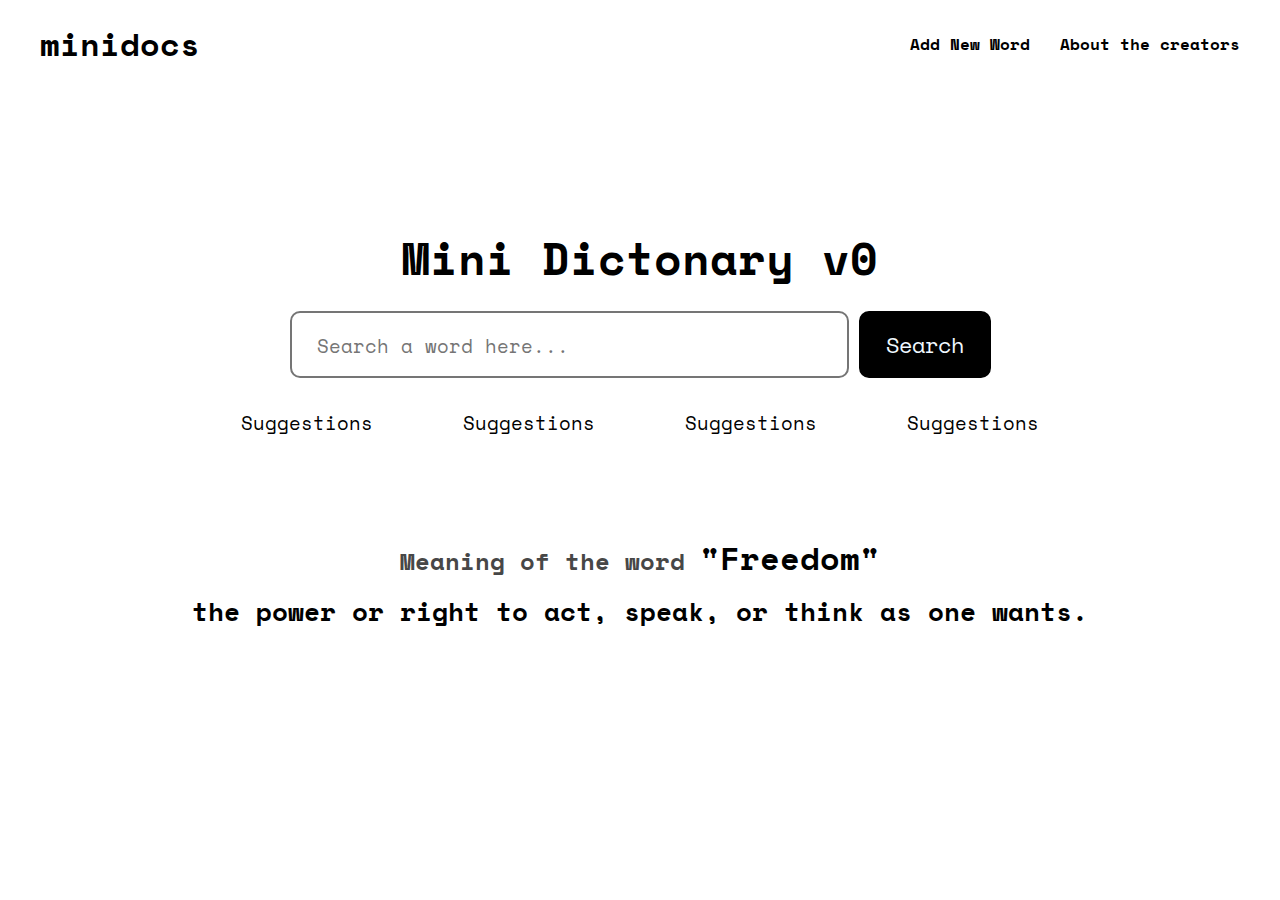
<file: index.html>
<!DOCTYPE html>
<html lang="en">

<head>
    <meta charset="UTF-8">
    <meta name="viewport" content="width=device-width, initial-scale=1.0">
    <title>Mini Docs</title>
    <link rel="stylesheet" href="styles/index.css">
</head>

<body>

    <nav>
        <div>
            <h1>minidocs</h1>
        </div>
        <div class="nav-links">
            <h4>
                <a href="add-word.html">Add New Word</a>
            </h4>
            <h4>
                <a href="http://">About the creators</a>
            </h4>
        </div>
    </nav>

    <div class="main-div">
        <div class="form-div">
            <h1 class="main-head">Mini Dictonary v0</h1>
            <form onclick="getWord()">
                <input type="text" class="" name="search-word" id="search-field" placeholder="Search a word here...">
                <input type="button" id="search-btn" value="Search">
            </form>
            <div class="word-suggestion">
                <span>Suggestions</span>
                <span>Suggestions</span>
                <span>Suggestions</span>
                <span>Suggestions</span>
            </div>
        </div>
        <div class="meaning-div">
            <h1>
                Meaning of the word
                <span id="searched-word">
                    "Freedom"
                </span>
            </h1>
            <h2>the power or right to act, speak, or think as one wants.</h2>
        </div>
    </div>
<script src="script/script.js"></script>
</body>
</html>
</file>
<file: styles/index.css>
@import url('https://fonts.googleapis.com/css2?family=Space+Mono:ital,wght@0,400;0,700;1,400&display=swap');

/* Font from Google Fonts */

* {
    margin: 0;
    padding: 0;
    font-family: 'Space Mono', monospace;
}

nav {
    display: flex;
    align-items: center;
    justify-content: space-between;
    padding: 20px 40px;

}

.nav-links {
    display: flex;
    gap: 30px;
}

.nav-links a {
    text-decoration: none;
    color: black;
}

.main-div {
    min-height: 85vh;
    display: flex;
    align-items: center;
    justify-content: center;
    flex-direction: column;
    background-color: rgb(255, 255, 255);
}

.main-head {
    font-size: 2.8rem;
}

.form-div {
    display: flex;
    flex-direction: column;
    align-items: center;
    justify-content: center;
}

form {
    display: flex;
    align-items: center;
    justify-content: center;
    gap: 10px;
    padding: 20px 0;
}

#search-field {
    text-align: left;
    padding: 15px 250px 15px 25px;
    font-size: 1.4rem;
    border-radius: 10px;
    outline: none;
    border: 2px solid rgb(117, 117, 117);
}

#search-field:focus {
    text-align: left;
    padding: 15px 250px 15px 25px;
    font-size: 1.4rem;
    border-radius: 10px;
    outline: none;
    border: 2px solid black;
}

#search-field::placeholder {
    font-size: 1.2rem;
}

#search-btn {
    background-color: black;
    outline: none;
    border: 2px solid black;
    color: aliceblue;
    font-size: 1.4rem;
    border-radius: 10px;
    padding: 15px 25px;
    cursor: pointer;
}

#search-btn:hover {
    background-color: rgb(36, 35, 35);
    transition: 0.5s ease-in-out;

}

.word-suggestion {
    display: flex;
    gap: 30px;
    font-size: 1.2rem;
}

.word-suggestion span {
    padding: 10px 30px;
    border-radius: 5px;
}

.word-suggestion span:hover {
    padding: 10px 30px;
    cursor: pointer;
    background-color: rgba(172, 172, 172, 0.548);
    color: rgb(0, 0, 0);
}

.meaning-div {
    min-height: 30vh;
    display: flex;
    align-items: center;
    justify-content: center;
    flex-direction: column;
}

.meaning-div h1 {
    font-size: 1.5rem;
    color: rgb(71, 71, 71);
}

.meaning-div h1 span {
    color: rgb(0, 0, 0);
    font-size: 2rem;
}

.meaning-div h2 {
    padding-top: 10px;
    color: rgb(0, 0, 0);
    font-size: 1.6rem;
}
</file>
